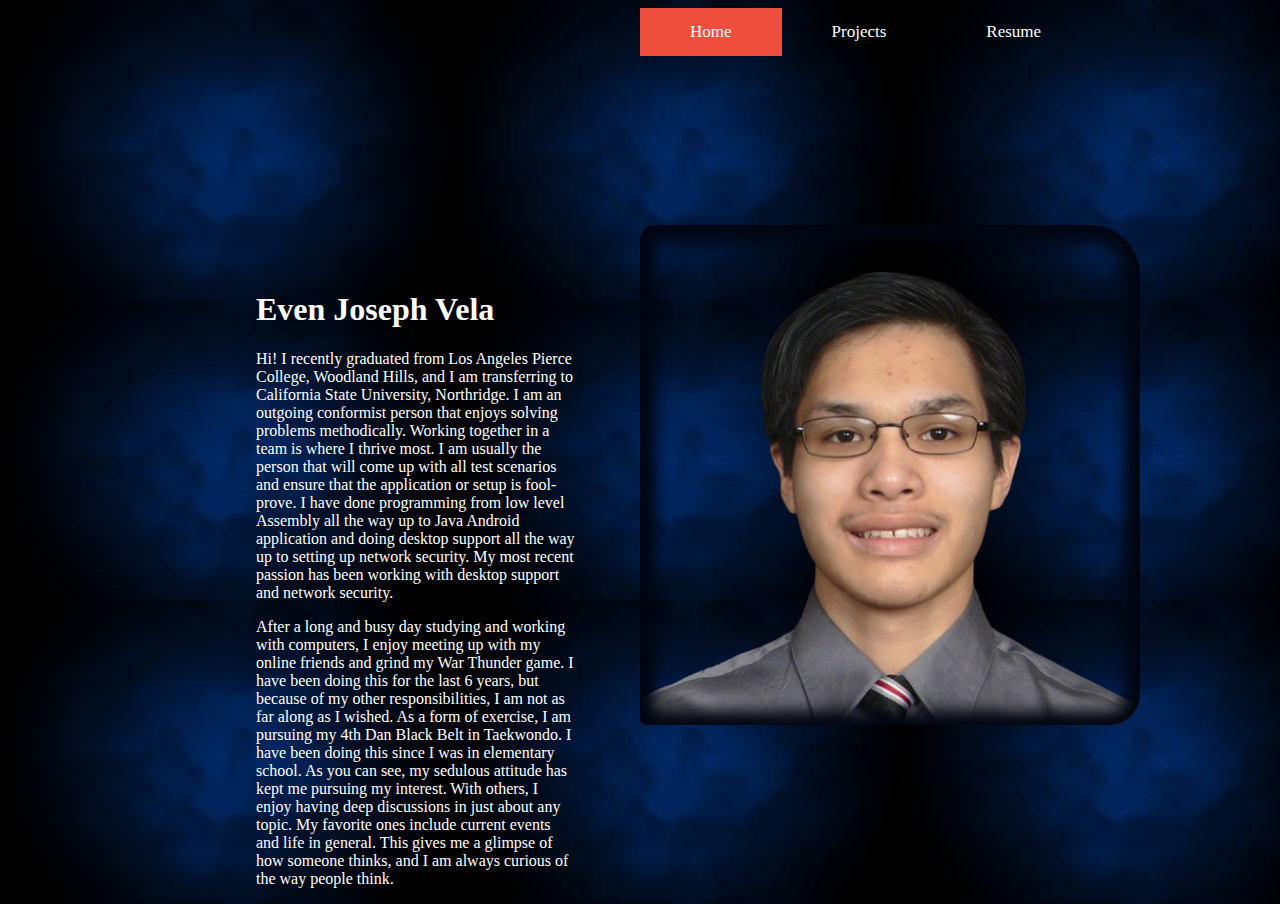
<file: index.html>
<!DOCTYPE html>
<html>
<head>
  <link href="assets/css/styles.css" rel="stylesheet">
  <title></title>
</head>
<body>
  <div class="topnav">
    <a class="active" href="index.html">Home</a> <a href="projects.html">Projects</a> <a href="resume.html">Resume</a>
  </div>
  <div class="content">
    <div class="aboutme">
      <h1>Even Joseph Vela</h1>
      <p>Hi! I recently graduated from Los Angeles Pierce College, Woodland Hills, and I am transferring to California State University, Northridge. I am an outgoing conformist person that enjoys solving problems methodically. Working together in a team is where I thrive most. I am usually the person that will come up with all test scenarios and ensure that the application or setup is fool-prove. I have done programming from low level Assembly all the way up to Java Android application and doing desktop support all the way up to setting up network security. My most recent passion has been working with desktop support and network security.</p>
      <p>After a long and busy day studying and working with computers, I enjoy meeting up with my online friends and grind my War Thunder game. I have been doing this for the last 6 years, but because of my other responsibilities, I am not as far along as I wished. As a form of exercise, I am pursuing my 4th Dan Black Belt in Taekwondo. I have been doing this since I was in elementary school. As you can see, my sedulous attitude has kept me pursuing my interest. With others, I enjoy having deep discussions in just about any topic. My favorite ones include current events and life in general. This gives me a glimpse of how someone thinks, and I am always curious of the way people think.</p>
    </div>
    <div class="mypicture"></div>
  </div>
</body>
</html>
</file>
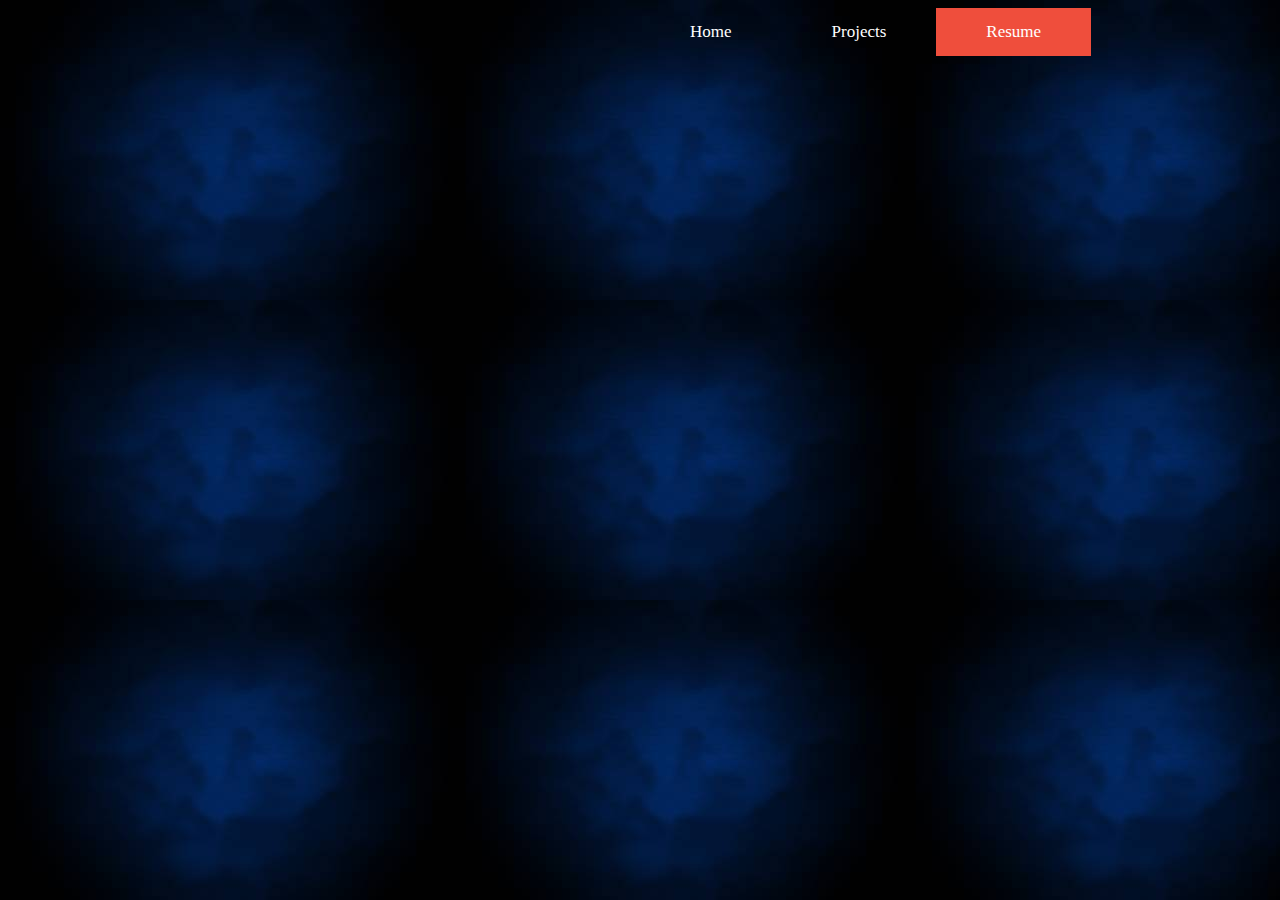
<file: projects.html>
<!DOCTYPE html>
<html>
<head>
	<link href="assets/css/styles.css" rel="stylesheet">
	<title></title>
</head>
<body>
	<div class="topnav">
		<a href="index.html">Home</a> <a href="projects.html">Projects</a> <a class="active" href="resume.html">Resume</a>
	</div>
</body>
</html>
</file>
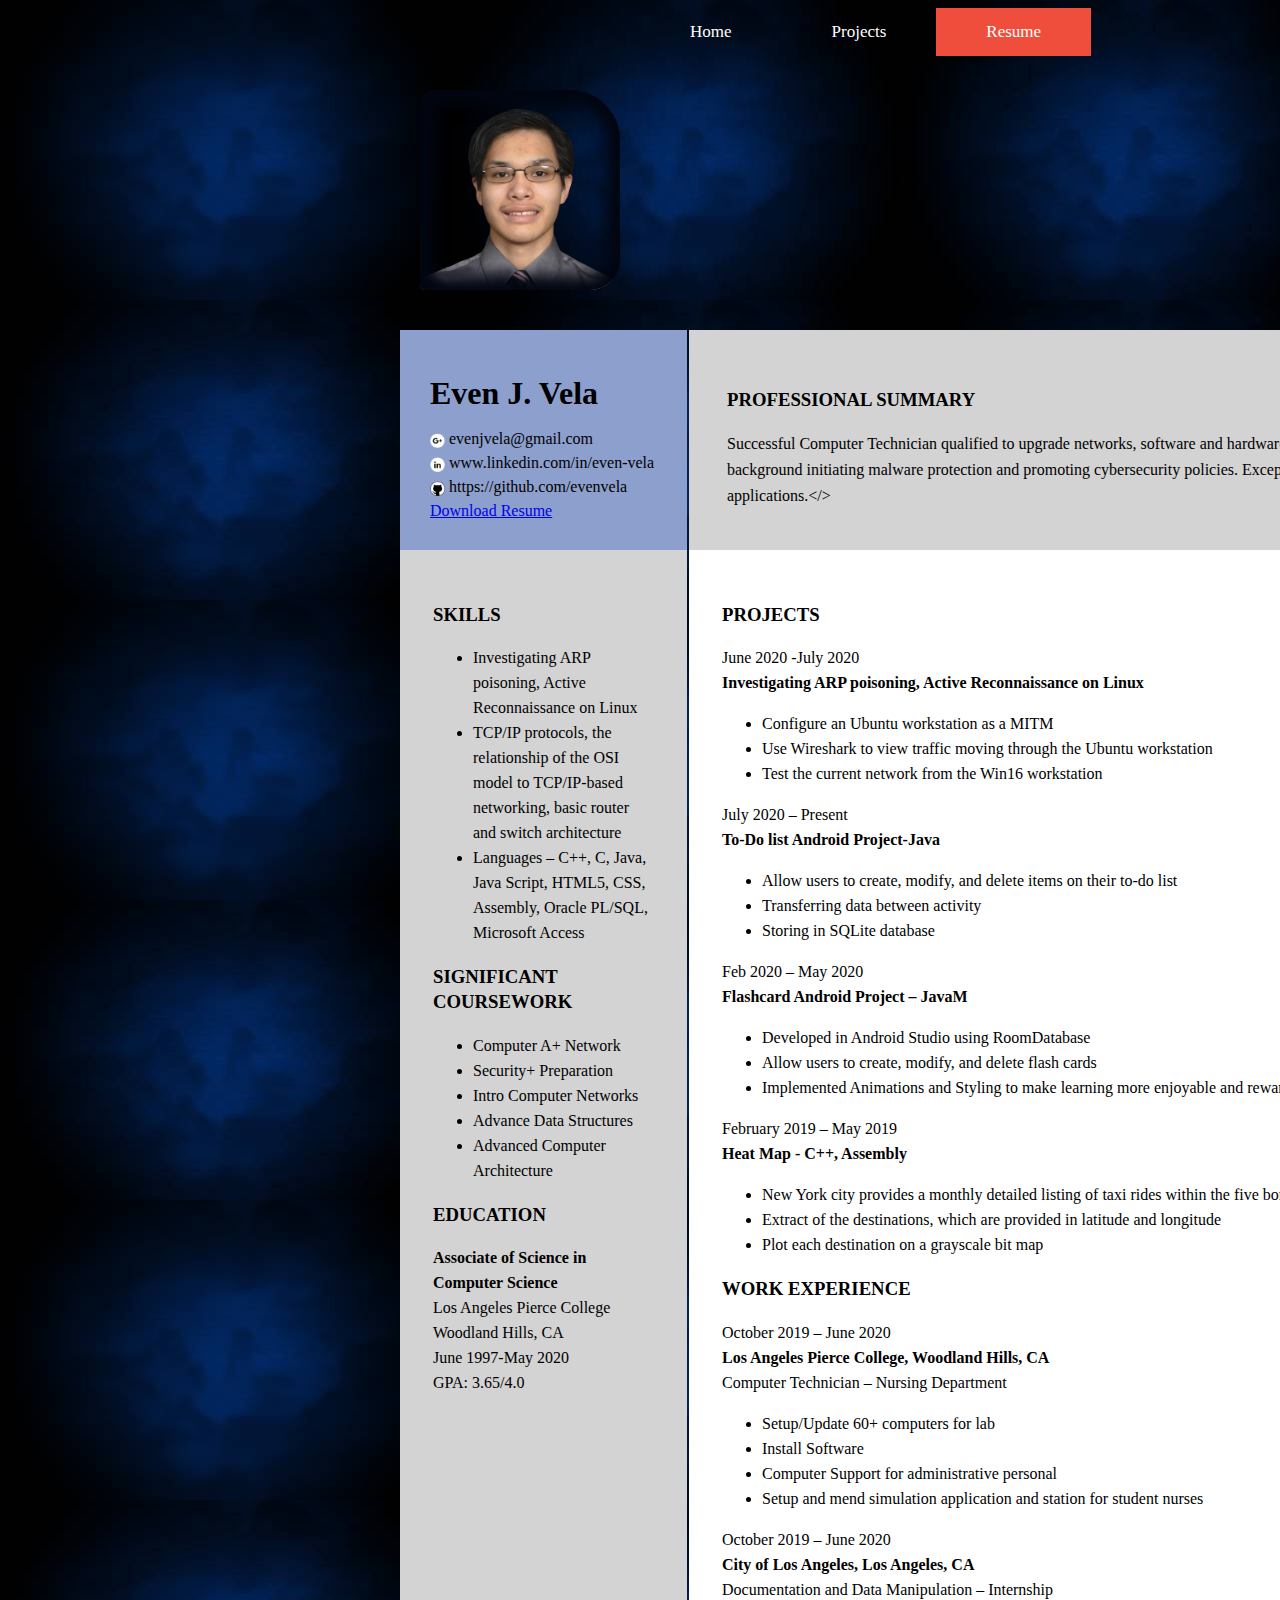
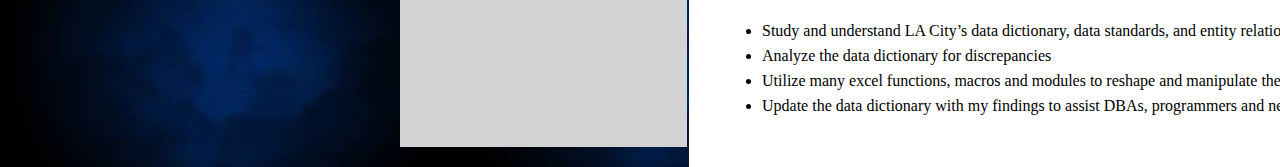
<file: resume.html>
<!DOCTYPE html>
<html>
<head>
	<link href="assets/css/styles.css" rel="stylesheet">
	<title></title>
</head>
<body>
	<div class="topnav">
		<a href="index.html">Home</a> <a href="projects.html">Projects</a> <a class="active" href="resume.html">Resume</a>
	</div>

	<div class="mypicicon"></div>
	<div class="contact">
		<h1>Even J. Vela</h1>
		<p>
			<img alt="Email" class="tinyicon" src="assets/images/email.png"> evenjvela@gmail.com<br>
			<img alt="Linkedin" class="tinyicon" src="assets/images/linkedin.png"> www.linkedin.com/in/even-vela<br>
			<img alt="Linkedin" class="tinyicon" src="assets/images/github.png"> https://github.com/evenvela<br>
			<a href="assets/files/Resume-Even-Technical.docx" download>Download Resume</a>
		</p>
	</div>
	
	<div class="summary">
		<h3>PROFESSIONAL SUMMARY</h3>
		<p>Successful Computer Technician qualified to upgrade networks, software and hardware. Enthusiastic professional with background initiating malware protection and promoting cybersecurity policies. Exceptional skills in Windows and SQL Server applications.&lt;/&gt;</p>
	</div>
	<div class="skills">
		<p><h3>SKILLS</h3></p>
		<ul>
			<li>Investigating ARP poisoning, Active Reconnaissance on Linux</li>
			<li>TCP/IP protocols, the relationship of the OSI model to TCP/IP-based networking, basic router and switch architecture</li>
			<li>Languages – C++, C, Java, Java Script, HTML5, CSS, Assembly, Oracle PL/SQL, Microsoft Access</li>
		</ul>
		<p><h3>SIGNIFICANT COURSEWORK</h3></p>
		<ul>
			<li>Computer A+ Network</li>
			<li>Security+ Preparation</li>
			<li>Intro Computer Networks</li>
			<li>Advance Data Structures</li>
			<li>Advanced Computer Architecture</li>
		</ul>
		<h3>EDUCATION</h3>
		<b>Associate of Science in Computer Science</b><br>
		Los Angeles Pierce College <br>
		Woodland Hills, CA<br>
		June 1997-May 2020<br> 
		GPA: 3.65/4.0									

	</div>
	<div class="experience">
		<p><h3>PROJECTS</h3></p>
		June 2020 -July 2020<br>
		<b>Investigating ARP poisoning, Active Reconnaissance on Linux</b>
		<ul>
			<li>Configure an Ubuntu workstation as a MITM</li>
			<li>Use Wireshark to view traffic moving through the Ubuntu workstation</li>
			<li>Test the current network from the Win16 workstation</li>
		</ul>

		July 2020 – Present<br>
		<b>To-Do list Android Project-Java</b>
		<ul>
			<li>Allow users to create, modify, and delete items on their to-do list</li>
			<li>Transferring data between activity</li>
			<li>Storing in SQLite database</li>
		</ul>

		Feb 2020 – May 2020<br>
		<b>Flashcard Android Project – JavaM</b>
		<ul>
			<li>Developed in Android Studio using RoomDatabase</li>
			<li>Allow users to create, modify, and delete flash cards</li>
			<li>Implemented Animations and Styling to make learning more enjoyable and rewarding</li>
		</ul>

		February 2019 – May 2019<br>
		<b>Heat Map - C++, Assembly</b>
		<ul>
			<li>New York city provides a monthly detailed listing of taxi rides within the five boroughs</li>
			<li>Extract of the destinations, which are provided in latitude and longitude</li>
			<li>Plot each destination on a grayscale bit map</li>
		</ul>

		<p><h3>WORK EXPERIENCE</h3></p>
		October 2019 – June 2020<br>
		<b>Los Angeles Pierce College, Woodland Hills, CA</b><br>
		Computer Technician – Nursing Department<br>
		<ul>
			<li>Setup/Update 60+ computers for lab</li>
			<li>Install Software</li>
			<li>Computer Support for administrative personal</li>
			<li>Setup and mend simulation application and station for student nurses</li>
		</ul>

		October 2019 – June 2020<br>
		<b>City of Los Angeles, Los Angeles, CA</b><br>
		Documentation and Data Manipulation – Internship<br>
		<ul>
			<li>Study and understand LA City’s data dictionary, data standards, and entity relationship (ER) diagram</li>
			<li>Analyze the data dictionary for discrepancies</li>
			<li>Utilize many excel functions, macros and modules to reshape and manipulate the data</li>
			<li>Update the data dictionary with my findings to assist DBAs, programmers and new hires work more efficiently</li>
		</ul>
	</div>
</body>
</html>
</file>
<file: assets/css/styles.css>
body  {
  background-image: url("../images/background.jpg");
  background-color: #cccccc;
  color: white;
  overflow: scroll;

}

.content {
  max-width: 500px;
  margin: auto;
}

/****************************** Top navigation */
.topnav {
  overflow: hidden;
  width: 50%;
  float: right;
}

/* Style the links inside the navigation bar */
.topnav a {
  float: left;
  color: white;
  text-align: center;
  padding: 14px 50px;
  text-decoration: none;
  font-size: 17px;
}

/* Change the color of links on hover */
.topnav a:hover {
  color: #ef4e3c;
}

/* Add a color to the active/current link */
.topnav a.active {
  background-color: #ef4e3c;
  color: white;
}

/****************************** About Me */
.aboutme {
  overflow: hidden;
  width: 25%;
  height: 80%
  margin: 0 auto;

  position: absolute;
  top: 30%;
  left: 20%;	
}

/****************************** My Picture */
.mypicture {
  background-image: url('../images/even.png');
  background-size: 100%;
  width: 500px;
  height: 500px;
  /* you need to match the shadow color to your background or image border for the desired effect*/
  box-shadow: 0 0 15px 15px #020611 inset;
  border-radius: 15px 50px 30px 5px;

  position: absolute;
  top: 25%;
  left: 50%;	

}

/****************************** My Picture */
.mypicicon {
  background-image: url('../images/even.png');
  background-size: 200px;
  width: 200px;
  height: 200px;
  /* you need to match the shadow color to your background or image border for the desired effect*/
  box-shadow: 0 0 15px 15px #020611 inset;
  border-radius: 15px 50px 30px 5px;

  position: absolute;
  top: 10%;
  left: 420px;	

}

/****************************** Title */
.summary {
  overflow: hidden;
  width: 30%;
  height: 30%
  margin: 0 auto;

  position: absolute;
  top: 15%;
  left: 40%;	

}

/****************************** Contact */
.contact {
  background-color: #8D9FCD;
  color: black;
  line-height: 24px;
  padding: 30px;
  width: 227px;

  position: absolute;
  top: 330px;
  left: 400px;	
}

.tinyicon {
  background-size: 20px;
  vertical-align: middle;
  width: 15px;
  height: 15px;

}

/****************************** Summary*/
.summary {
  background-color: lightgray;
  color: black;
  line-height: 26px;
  padding: 38px;
  width: 839px;

  position: absolute;
  top: 330px;
  left: 689px;	
}

/****************************** Skills*/
 .skills {
 background-color: lightgray;
  color: black;
  line-height: 25px;
  padding: 33px;
  width: 221px;
  height: 1131px;

  position: absolute;
  top: 550px;
  left: 400px;	
}

/****************************** experience*/
 .experience {
  background-color: white;
  color: black;
  line-height: 25px;
  padding: 33px;
  width: 850px;

  position: absolute;
  top: 550px;
  left: 689px;	
}
</file>
